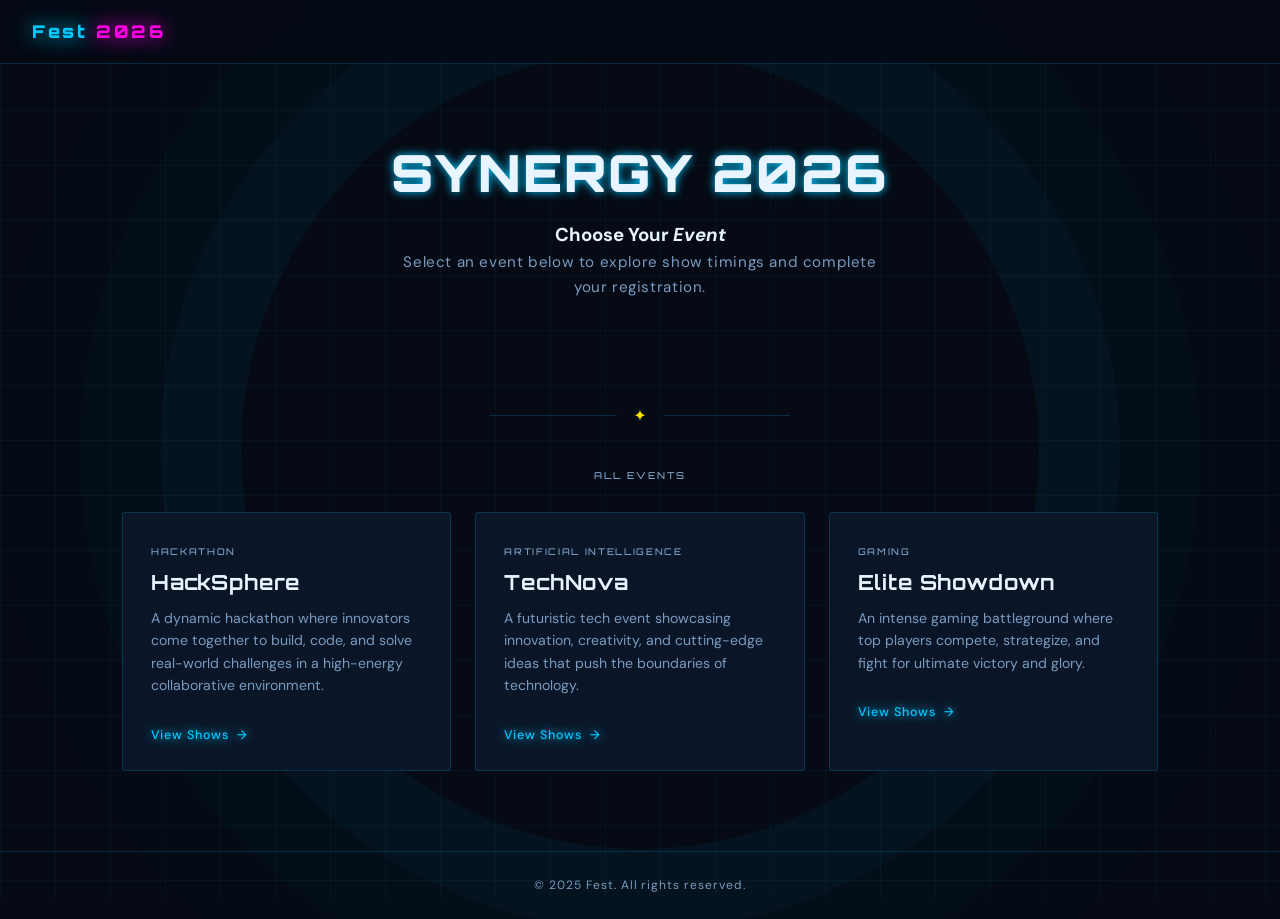
<file: public/index.html>
<!DOCTYPE html>
<html lang="en">
<head>
  <meta charset="UTF-8" />
  <meta name="viewport" content="width=device-width, initial-scale=1.0" />
  <title>Fest Events — Register Now</title>
  <link rel="stylesheet" href="style.css" />
</head>
<body>

  <!-- ===== HEADER ===== -->
  <header class="site-header">
    <a href="index.html" class="logo">Fest <span>2026</span></a>
  </header>

  <!-- ===== HERO SECTION ===== -->
  <section class="hero">
    <h1 class="hero-eyebrow">SYNERGY 2026</h1>
    <h3>Choose Your <em>Event</em></h3>
    <p class="hero-sub">
      Select an event below to explore show timings and complete your registration.
    </p>
  </section>

  <div class="divider">
    <span class="divider-symbol">✦</span>
  </div>

  <!-- ===== EVENT CARDS SECTION ===== -->
  <section class="events-section">
    <p class="section-label">All Events</p>

    <div class="events-grid">

      <!-- Card 1: Lucida -->
      <!--
        Each card is an anchor tag that links to event.html.
        We pass the event name as a query parameter (?event=Lucida)
        so the event page knows which event was clicked.
      -->
      <a href="event.html?event=HackSphere" class="event-card HackSphere">
        <div class="card-strip"></div>
        <div class="card-body">
          <p class="card-tag">Hackathon</p>
          <h2 class="card-title">HackSphere</h2>
          <p class="card-desc">
            A dynamic hackathon where innovators come together to build, code, and solve real-world challenges in a high-energy collaborative environment.
          </p>
          <span class="card-cta">View Shows</span>
        </div>
      </a>

      <!-- Card 2: TechNova -->
      <a href="event.html?event=TechNova" class="event-card TechNova">
        <div class="card-strip"></div>
        <div class="card-body">
          <p class="card-tag">Artificial Intelligence</p>
          <h2 class="card-title">TechNova</h2>
          <p class="card-desc">
            A futuristic tech event showcasing innovation, creativity, and cutting-edge ideas that push the boundaries of technology.
          </p>
          <span class="card-cta">View Shows</span>
        </div>
      </a>

      <!-- Card 3: Metanoia -->
      <a href="event.html?event=Elite Showdown" class="event-card Elite Showdown">
        <div class="card-strip"></div>
        <div class="card-body">
          <p class="card-tag">Gaming</p>
          <h2 class="card-title">Elite Showdown</h2>
          <p class="card-desc">
            An intense gaming battleground where top players compete, strategize, and fight for ultimate victory and glory.
          </p>
          <span class="card-cta">View Shows</span>
        </div>
      </a>

    </div>
  </section>

  <!-- ===== FOOTER ===== -->
  <footer class="site-footer">
    &copy; 2025 Fest. All rights reserved.
  </footer>

</body>
</html>
</file>
<file: public/style.css>
/* ============================================
   EVENT REGISTRATION - FUTURISTIC THEME
   Aesthetic: Cyberpunk / Neon Tech Arena
   To use: replace style.css with this file
   ============================================ */

@import url('https://fonts.googleapis.com/css2?family=Orbitron:wght@400;700;900&family=DM+Sans:wght@300;400;500&display=swap');

/* --- CSS Variables --- */
:root {
  --bg: #050a14;
  --surface: #0a1628;
  --text-primary: #e8f4ff;
  --text-secondary: #7a9bbf;
  --accent: #00c8ff;
  --accent-light: rgba(0,200,255,0.1);
  --gold: #ffe600;
  --border: rgba(0,200,255,0.18);
  --shadow: 0 4px 32px rgba(0,200,255,0.15);
  --font-display: 'Orbitron', monospace;
  --font-body: 'DM Sans', system-ui, sans-serif;
  --radius: 3px;
  --transition: 0.22s ease;
  --magenta: #ff00e5;
  --green: #00ff88;
}

/* --- Reset & Base --- */
*, *::before, *::after { box-sizing: border-box; margin: 0; padding: 0; }
html { scroll-behavior: smooth; }

/* ---- ANIMATED GRID BACKGROUND ---- */
body {
  font-family: var(--font-body);
  background-color: var(--bg);
  color: var(--text-primary);
  min-height: 100vh;
  line-height: 1.6;
  position: relative;
  overflow-x: hidden;
}

body::before {
  content: '';
  position: fixed;
  inset: 0;
  background-image:
    linear-gradient(rgba(0,200,255,0.05) 1px, transparent 1px),
    linear-gradient(90deg, rgba(0,200,255,0.05) 1px, transparent 1px);
  background-size: 55px 55px;
  animation: gridDrift 20s linear infinite;
  z-index: 0;
  pointer-events: none;
}

body::after {
  content: '';
  position: fixed;
  top: 50%;
  left: 50%;
  transform: translate(-50%, -50%);
  width: 800px;
  height: 800px;
  border-radius: 50%;
  border: 1px solid rgba(0,200,255,0.07);
  box-shadow:
    0 0 0 80px rgba(0,200,255,0.025),
    0 0 0 160px rgba(0,200,255,0.015),
    0 0 0 240px rgba(0,200,255,0.008);
  z-index: 0;
  pointer-events: none;
  animation: ringPulse 6s ease-in-out infinite;
}

@keyframes gridDrift {
  0%   { background-position: 0 0; }
  100% { background-position: 55px 55px; }
}

@keyframes ringPulse {
  0%, 100% { opacity: 0.5; transform: translate(-50%, -50%) scale(1); }
  50%       { opacity: 1;   transform: translate(-50%, -50%) scale(1.04); }
}

/* Scanline overlay */
body > * { position: relative; z-index: 1; }

/* ============================================
   HEADER
   ============================================ */
.site-header {
  background: rgba(5,10,20,0.85);
  backdrop-filter: blur(12px);
  border-bottom: 1px solid var(--border);
  padding: 0 2rem;
  height: 64px;
  display: flex;
  align-items: center;
  justify-content: space-between;
  position: sticky;
  top: 0;
  z-index: 100;
}

.logo {
  font-family: var(--font-display);
  font-size: 1.1rem;
  font-weight: 900;
  color: var(--accent);
  text-decoration: none;
  letter-spacing: 0.15em;
  text-shadow: 0 0 20px var(--accent);
}

.logo span { color: var(--magenta); text-shadow: 0 0 20px var(--magenta); }

.nav-back {
  font-family: var(--font-body);
  font-size: 0.82rem;
  color: var(--text-secondary);
  text-decoration: none;
  display: flex;
  align-items: center;
  gap: 6px;
  letter-spacing: 0.08em;
  transition: color var(--transition);
}
.nav-back:hover { color: var(--accent); }
.nav-back::before { content: '←'; font-size: 1rem; }

/* ============================================
   HERO
   ============================================ */
.hero {
  text-align: center;
  padding: 80px 2rem 48px;
}

.hero-eyebrow {
  font-family: var(--font-display);
  font-size: 0.65rem;
  font-weight: 500;
  letter-spacing: 0.25em;
  text-transform: uppercase;
  color: var(--accent);
  margin-bottom: 16px;
  text-shadow: 0 0 10px var(--accent);
}

.hero h1 {
  font-family: var(--font-display);
  font-size: clamp(1.8rem, 5vw, 3.2rem);
  font-weight: 900;
  line-height: 1.1;
  color: var(--text-primary);
  letter-spacing: 0.04em;
  margin-bottom: 20px;
}

.hero h1 em {
  font-style: normal;
  color: var(--accent);
  text-shadow: 0 0 30px var(--accent);
}

.hero-sub {
  font-size: 0.95rem;
  color: var(--text-secondary);
  max-width: 480px;
  margin: 0 auto 16px;
  letter-spacing: 0.04em;
}

.divider {
  display: flex;
  align-items: center;
  gap: 16px;
  justify-content: center;
  margin: 40px auto;
  max-width: 300px;
}
.divider::before, .divider::after {
  content: '';
  flex: 1;
  height: 1px;
  background: var(--border);
}
.divider-symbol { font-size: 1rem; color: var(--gold); }

/* ============================================
   EVENT CARDS
   ============================================ */
.events-section {
  padding: 0 2rem 80px;
  max-width: 1100px;
  margin: 0 auto;
}

.section-label {
  font-family: var(--font-display);
  font-size: 0.6rem;
  font-weight: 500;
  letter-spacing: 0.2em;
  text-transform: uppercase;
  color: var(--text-secondary);
  margin-bottom: 28px;
  text-align: center;
}

.events-grid {
  display: grid;
  grid-template-columns: repeat(auto-fit, minmax(300px, 1fr));
  gap: 24px;
}

.event-card {
  background: var(--surface);
  border: 1px solid var(--border);
  border-radius: var(--radius);
  overflow: hidden;
  text-decoration: none;
  display: block;
  transition: box-shadow var(--transition), transform var(--transition), border-color var(--transition);
  cursor: pointer;
}

.event-card:hover {
  box-shadow: var(--shadow);
  transform: translateY(-4px);
  border-color: var(--accent);
}

.card-strip { height: 4px; }
.event-card.lucida       .card-strip { background: linear-gradient(90deg, #00c8ff, #ff00e5); }
.event-card.nrityadarpan .card-strip { background: linear-gradient(90deg, #ffe600, #ff8800); }
.event-card.metanoia     .card-strip { background: linear-gradient(90deg, #00ff88, #00c8ff); }

.card-body { padding: 28px 28px 24px; }

.card-tag {
  font-family: var(--font-display);
  font-size: 0.58rem;
  font-weight: 500;
  letter-spacing: 0.18em;
  text-transform: uppercase;
  color: var(--text-secondary);
  margin-bottom: 10px;
}

.card-title {
  font-family: var(--font-display);
  font-size: 1.3rem;
  font-weight: 700;
  color: var(--text-primary);
  line-height: 1.2;
  margin-bottom: 12px;
  letter-spacing: 0.04em;
}

.card-desc {
  font-size: 0.88rem;
  color: var(--text-secondary);
  line-height: 1.6;
  margin-bottom: 24px;
}

.card-cta {
  display: inline-flex;
  align-items: center;
  gap: 8px;
  font-size: 0.78rem;
  font-weight: 500;
  color: var(--accent);
  letter-spacing: 0.08em;
  text-shadow: 0 0 10px var(--accent);
}
.card-cta::after { content: '→'; transition: transform var(--transition); }
.event-card:hover .card-cta::after { transform: translateX(4px); }

/* ============================================
   SLOT BUTTONS
   ============================================ */
.event-hero {
  padding: 64px 2rem 48px;
  max-width: 720px;
  margin: 0 auto;
}

.event-badge {
  display: inline-block;
  font-family: var(--font-display);
  font-size: 0.6rem;
  font-weight: 500;
  letter-spacing: 0.18em;
  text-transform: uppercase;
  background: var(--accent-light);
  color: var(--accent);
  padding: 5px 14px;
  border-radius: 2px;
  border: 1px solid rgba(0,200,255,0.3);
  margin-bottom: 20px;
  text-shadow: 0 0 8px var(--accent);
}

.event-hero h2 {
  font-family: var(--font-display);
  font-size: clamp(1.5rem, 4vw, 2.5rem);
  font-weight: 900;
  line-height: 1.1;
  color: var(--text-primary);
  margin-bottom: 16px;
  letter-spacing: 0.05em;
}

.event-hero p { color: var(--text-secondary); font-size: 0.92rem; max-width: 500px; }

.slots-section {
  padding: 0 2rem 80px;
  max-width: 720px;
  margin: 0 auto;
}

.slots-label {
  font-family: var(--font-display);
  font-size: 0.6rem;
  font-weight: 500;
  letter-spacing: 0.2em;
  text-transform: uppercase;
  color: var(--text-secondary);
  margin-bottom: 20px;
}

.slots-grid {
  display: grid;
  grid-template-columns: 1fr 1fr;
  gap: 16px;
}

.slot-btn {
  background: var(--surface);
  border: 1px solid var(--border);
  border-radius: var(--radius);
  padding: 28px 24px;
  cursor: pointer;
  text-align: left;
  transition: all var(--transition);
  display: block;
  width: 100%;
  text-decoration: none;
  position: relative;
  overflow: hidden;
}

.slot-btn::before {
  content: '';
  position: absolute;
  inset: 0;
  background: linear-gradient(135deg, rgba(0,200,255,0.07) 0%, transparent 60%);
  opacity: 0;
  transition: opacity var(--transition);
}

.slot-btn:hover {
  border-color: var(--accent);
  box-shadow: 0 0 30px rgba(0,200,255,0.2);
  transform: translateY(-3px);
}
.slot-btn:hover::before { opacity: 1; }

.slot-icon { font-size: 1.4rem; margin-bottom: 12px; display: block; }

.slot-time {
  font-family: var(--font-display);
  font-size: 1.5rem;
  font-weight: 700;
  color: var(--accent);
  margin-bottom: 4px;
  display: block;
  text-shadow: 0 0 15px var(--accent);
}

.slot-label { font-size: 0.78rem; color: var(--text-secondary); letter-spacing: 0.08em; }

/* ============================================
   REGISTRATION FORM
   ============================================ */
.register-layout {
  display: grid;
  grid-template-columns: 1fr 2fr;
  gap: 0;
  max-width: 960px;
  margin: 48px auto 80px;
  padding: 0 2rem;
}

@media (max-width: 640px) {
  .register-layout { grid-template-columns: 1fr; }
  .register-sidebar { border-right: none; border-bottom: 1px solid var(--border); padding-bottom: 24px; margin-bottom: 32px; }
  .slots-grid { grid-template-columns: 1fr; }
}

.register-sidebar {
  padding-right: 40px;
  border-right: 1px solid var(--border);
}

.sidebar-heading {
  font-family: var(--font-display);
  font-size: 0.58rem;
  font-weight: 500;
  letter-spacing: 0.18em;
  text-transform: uppercase;
  color: var(--text-secondary);
  margin-bottom: 12px;
}

.sidebar-event {
  font-family: var(--font-display);
  font-size: 1.2rem;
  font-weight: 700;
  color: var(--text-primary);
  line-height: 1.2;
  margin-bottom: 8px;
  letter-spacing: 0.05em;
}

.sidebar-slot {
  display: inline-flex;
  align-items: center;
  gap: 8px;
  background: var(--accent-light);
  color: var(--accent);
  font-size: 0.8rem;
  font-weight: 500;
  padding: 6px 14px;
  border-radius: 2px;
  border: 1px solid rgba(0,200,255,0.3);
  margin-top: 8px;
}

.register-form-wrap { padding-left: 40px; }
@media (max-width: 640px) { .register-form-wrap { padding-left: 0; } }

.form-heading {
  font-family: var(--font-display);
  font-size: 1.1rem;
  font-weight: 700;
  margin-bottom: 28px;
  color: var(--text-primary);
  letter-spacing: 0.06em;
}

.form-group { margin-bottom: 20px; }

.form-group label {
  display: block;
  font-family: var(--font-display);
  font-size: 0.6rem;
  font-weight: 500;
  color: var(--text-secondary);
  margin-bottom: 6px;
  letter-spacing: 0.15em;
  text-transform: uppercase;
}

.form-group label span { color: var(--accent); }

.form-group input,
.form-group select {
  width: 100%;
  padding: 10px 14px;
  border: 1px solid var(--border);
  border-radius: var(--radius);
  font-family: var(--font-body);
  font-size: 0.92rem;
  color: var(--text-primary);
  background: rgba(0,200,255,0.03);
  transition: border-color var(--transition), box-shadow var(--transition);
  outline: none;
}

.form-group input::placeholder { color: rgba(122,155,191,0.4); }

.form-group input:focus,
.form-group select:focus {
  border-color: var(--accent);
  box-shadow: 0 0 0 3px rgba(0,200,255,0.1), 0 0 15px rgba(0,200,255,0.08);
  background: rgba(0,200,255,0.05);
}

.form-group select option { background: #0a1628; color: var(--text-primary); }

.form-row {
  display: grid;
  grid-template-columns: 1fr 1fr;
  gap: 16px;
}
@media (max-width: 480px) { .form-row { grid-template-columns: 1fr; } }

.btn-submit {
  width: 100%;
  padding: 13px 24px;
  background: linear-gradient(135deg, var(--accent), var(--magenta));
  color: #000;
  border: none;
  border-radius: var(--radius);
  font-family: var(--font-display);
  font-size: 0.75rem;
  font-weight: 700;
  cursor: pointer;
  transition: transform var(--transition), box-shadow var(--transition);
  margin-top: 8px;
  letter-spacing: 0.15em;
  text-transform: uppercase;
}

.btn-submit:hover {
  transform: translateY(-2px);
  box-shadow: 0 8px 30px rgba(0,200,255,0.3);
}
.btn-submit:active { transform: translateY(0); }
.btn-submit:disabled { opacity: 0.5; cursor: not-allowed; transform: none; }

.field-error { font-size: 0.76rem; color: #ff4466; margin-top: 4px; display: none; }
.form-group.has-error input,
.form-group.has-error select { border-color: #ff4466; }
.form-group.has-error .field-error { display: block; }

/* ============================================
   SUCCESS STATE
   ============================================ */
.success-overlay {
  display: none;
  position: fixed;
  inset: 0;
  background: rgba(5,10,20,0.96);
  z-index: 200;
  justify-content: center;
  align-items: center;
  flex-direction: column;
  text-align: center;
  padding: 2rem;
}

.success-overlay.visible { display: flex; animation: fadeIn 0.3s ease; }

@keyframes fadeIn {
  from { opacity: 0; transform: scale(0.97); }
  to   { opacity: 1; transform: scale(1); }
}

.success-icon { font-size: 3rem; margin-bottom: 20px; animation: glowPulse 2s ease infinite; }

@keyframes glowPulse {
  0%, 100% { text-shadow: 0 0 20px var(--green); }
  50%       { text-shadow: 0 0 60px var(--green), 0 0 100px var(--green); }
}

.success-overlay h2 {
  font-family: var(--font-display);
  font-size: 1.6rem;
  font-weight: 700;
  color: var(--text-primary);
  margin-bottom: 10px;
  letter-spacing: 0.08em;
}

.success-overlay p {
  color: var(--text-secondary);
  max-width: 360px;
  margin-bottom: 28px;
  font-size: 0.9rem;
}

.btn-home {
  display: inline-block;
  padding: 10px 28px;
  background: var(--accent);
  color: #000;
  text-decoration: none;
  border-radius: var(--radius);
  font-family: var(--font-display);
  font-size: 0.72rem;
  font-weight: 700;
  letter-spacing: 0.15em;
  transition: box-shadow var(--transition), transform var(--transition);
}
.btn-home:hover { box-shadow: 0 0 20px var(--accent); transform: translateY(-2px); }

#form-status {
  margin-top: 14px;
  font-size: 0.85rem;
  font-weight: 500;
  text-align: center;
  min-height: 20px;
  letter-spacing: 0.05em;
}
#form-status.error   { color: #ff4466; }
#form-status.success { color: var(--green); }

/* ============================================
   FOOTER
   ============================================ */
.site-footer {
  border-top: 1px solid var(--border);
  padding: 24px 2rem;
  text-align: center;
  font-size: 0.75rem;
  color: var(--text-secondary);
  letter-spacing: 0.08em;
}
</file>
